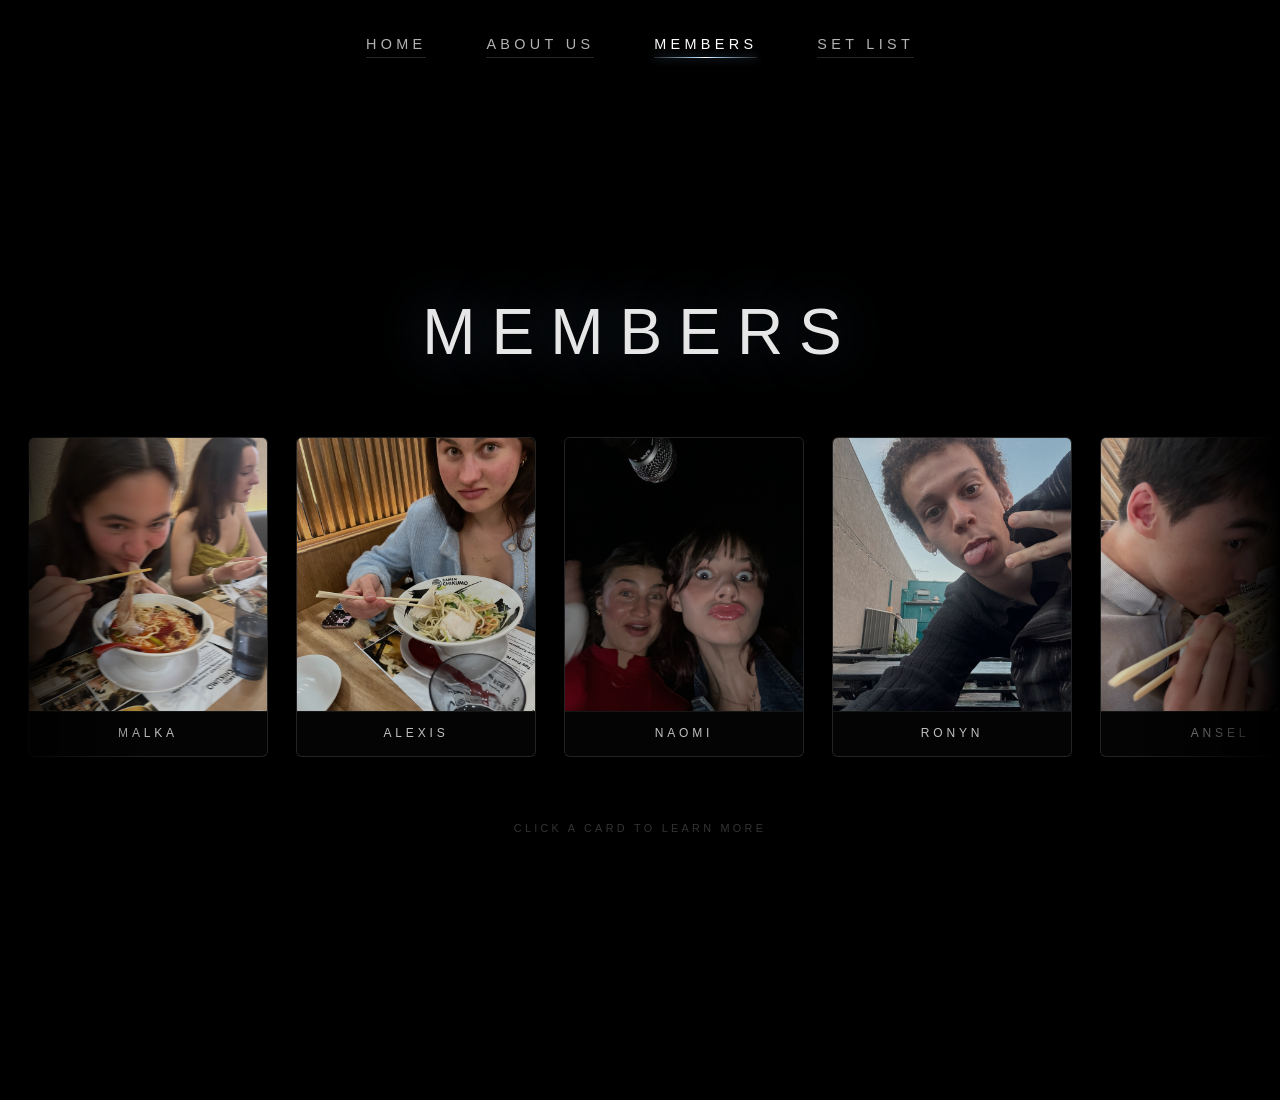
<file: members.html>
<!DOCTYPE html>
<html lang="en">
<head>
  <meta charset="UTF-8">
  <meta name="viewport" content="width=device-width, initial-scale=1.0">
  <link rel="stylesheet" href="style.css">
  <link rel="stylesheet" href="pages.css">
  <link rel="stylesheet" href="members.css">
  <title>Members – The GOATS</title>
  <link rel="icon" type="png" href="./assets/BlueEmoji.png">
</head>
<body>
  <div class="fixed-bg"></div>

  <nav class="nav">
    <div class="nav-inner">
      <a href="index.html" class="nav-link">Home</a>
      <a href="about.html" class="nav-link">About Us</a>
      <a href="members.html" class="nav-link nav-link--active">Members</a>
      <a href="setlist.html" class="nav-link">Set List</a>
    </div>
  </nav>

  <main class="members-page">
    <h1 class="page-title">Members</h1>

    <div class="carousel-track-wrap">
      <!-- Set 1 -->
      <div class="carousel-set">
        <div class="flip-card">
          <div class="flip-card__inner">
            <div class="flip-card__front">
              <img src="./assets/malka.png" alt="Member 1" class="flip-card__img">
              <span class="flip-card__name">Malka</span>
            </div>
            <div class="flip-card__back">
              <p class="flip-card__role">Keys</p>
              <p class="flip-card__bio">Malka the goat plays the keys and violin</p>
            </div>
          </div>
        </div>

        <div class="flip-card">
          <div class="flip-card__inner">
            <div class="flip-card__front">
              <img src="./assets/alexis.png" alt="Member 2" class="flip-card__img">
              <span class="flip-card__name">Alexis</span>
            </div>
            <div class="flip-card__back">
              <p class="flip-card__role">Vocals</p>
              <p class="flip-card__bio">Alexis sings hella good</p>
            </div>
          </div>
        </div>

        <div class="flip-card">
          <div class="flip-card__inner">
            <div class="flip-card__front">
              <img src="./assets/naomi.png" alt="Member 3" class="flip-card__img">
              <span class="flip-card__name">Naomi</span>
            </div>
            <div class="flip-card__back">
              <p class="flip-card__role">Vocals</p>
              <p class="flip-card__bio">Oh hello future actor</p>
            </div>
          </div>
        </div>

        <div class="flip-card">
          <div class="flip-card__inner">
            <div class="flip-card__front">
              <img src="./assets/ronyn.png" alt="Member 4" class="flip-card__img">
              <span class="flip-card__name">Ronyn</span>
            </div>
            <div class="flip-card__back">
              <p class="flip-card__role">Vocals</p>
              <p class="flip-card__bio">Literally shakespear</p>
            </div>
          </div>
        </div>

        <div class="flip-card">
          <div class="flip-card__inner">
            <div class="flip-card__front">
              <img src="./assets/ansel.png" alt="Member 5" class="flip-card__img">
              <span class="flip-card__name">Ansel</span>
            </div>
            <div class="flip-card__back">
              <p class="flip-card__role">Bass</p>
              <p class="flip-card__bio">Ansel my king, what those fingers do</p>
            </div>
          </div>
        </div>

        <div class="flip-card">
          <div class="flip-card__inner">
            <div class="flip-card__front">
              <img src="./assets/ranga.png" alt="Member 6" class="flip-card__img">
              <span class="flip-card__name">Ranga</span>
            </div>
            <div class="flip-card__back">
              <p class="flip-card__role">Electric Guitar</p>
              <p class="flip-card__bio">Ranga is also hella slick with those fingers</p>
            </div>
          </div>
        </div>

        <div class="flip-card">
          <div class="flip-card__inner">
            <div class="flip-card__front">
              <img src="./assets/tyler.png" alt="Member 7" class="flip-card__img">
              <span class="flip-card__name">Tyler</span>
            </div>
            <div class="flip-card__back">
              <p class="flip-card__role">Guitar/Drums</p>
              <p class="flip-card__bio">Wow so multitalented</p>
            </div>
          </div>
        </div>

        <div class="flip-card">
          <div class="flip-card__inner">
            <div class="flip-card__front">
              <img src="./assets/max.png" alt="Member 8" class="flip-card__img">
              <span class="flip-card__name">Max</span>
            </div>
            <div class="flip-card__back">
              <p class="flip-card__role">Trumpet</p>
              <p class="flip-card__bio">Wait who is this weird kid</p>
            </div>
          </div>
        </div>

        <div class="flip-card">
          <div class="flip-card__inner">
            <div class="flip-card__front">
              <img src="./assets/ellie.png" alt="Member 9" class="flip-card__img">
              <span class="flip-card__name">Ellie</span>
            </div>
            <div class="flip-card__back">
              <p class="flip-card__role">Violin</p>
              <p class="flip-card__bio">YOYOMA but violin</p>
            </div>
          </div>
        </div>

        <div class="flip-card">
          <div class="flip-card__inner">
            <div class="flip-card__front">
              <img src="./assets/maya.png" alt="Member 10" class="flip-card__img">
              <span class="flip-card__name">Maya</span>
            </div>
            <div class="flip-card__back">
              <p class="flip-card__role">Saxophone</p>
              <p class="flip-card__bio">"wait can you play careless whisper"</p>
            </div>
          </div>
        </div>

        <div class="flip-card">
          <div class="flip-card__inner">
            <div class="flip-card__front">
              <img src="./assets/london.png" alt="Member 11" class="flip-card__img">
              <span class="flip-card__name">London</span>
            </div>
            <div class="flip-card__back">
              <p class="flip-card__role">Drums</p>
              <p class="flip-card__bio">Drip king</p>
            </div>
          </div>
        </div>
        
      </div>
      <!-- /set 1 -->

      <!-- Set 2 — exact duplicate for seamless loop -->
            <!-- Set 1 -->
      <div class="carousel-set">

        <div class="flip-card">
          <div class="flip-card__inner">
            <div class="flip-card__front">
              <img src="./assets/malka.png" alt="Member 1" class="flip-card__img">
              <span class="flip-card__name">Malka</span>
            </div>
            <div class="flip-card__back">
              <p class="flip-card__role">Keys</p>
              <p class="flip-card__bio">Malka the goat plays the keys and violin</p>
            </div>
          </div>
        </div>

        <div class="flip-card">
          <div class="flip-card__inner">
            <div class="flip-card__front">
              <img src="./assets/alexis.png" alt="Member 2" class="flip-card__img">
              <span class="flip-card__name">Alexis</span>
            </div>
            <div class="flip-card__back">
              <p class="flip-card__role">Vocals</p>
              <p class="flip-card__bio">Alexis sings hella good</p>
            </div>
          </div>
        </div>

        <div class="flip-card">
          <div class="flip-card__inner">
            <div class="flip-card__front">
              <img src="./assets/naomi.png" alt="Member 3" class="flip-card__img">
              <span class="flip-card__name">Naomi</span>
            </div>
            <div class="flip-card__back">
              <p class="flip-card__role">Vocals</p>
              <p class="flip-card__bio">Oh hello future actor</p>
            </div>
          </div>
        </div>

        <div class="flip-card">
          <div class="flip-card__inner">
            <div class="flip-card__front">
              <img src="./assets/ronyn.png" alt="Member 4" class="flip-card__img">
              <span class="flip-card__name">Ronyn</span>
            </div>
            <div class="flip-card__back">
              <p class="flip-card__role">Vocals</p>
              <p class="flip-card__bio">Literally shakespear</p>
            </div>
          </div>
        </div>

        <div class="flip-card">
          <div class="flip-card__inner">
            <div class="flip-card__front">
              <img src="./assets/ansel.png" alt="Member 5" class="flip-card__img">
              <span class="flip-card__name">Ansel</span>
            </div>
            <div class="flip-card__back">
              <p class="flip-card__role">Bass</p>
              <p class="flip-card__bio">Ansel my king, what those fingers do</p>
            </div>
          </div>
        </div>

        <div class="flip-card">
          <div class="flip-card__inner">
            <div class="flip-card__front">
              <img src="./assets/ranga.png" alt="Member 6" class="flip-card__img">
              <span class="flip-card__name">Ranga</span>
            </div>
            <div class="flip-card__back">
              <p class="flip-card__role">Electric Guitar</p>
              <p class="flip-card__bio">Ranga is also hella slick with those fingers</p>
            </div>
          </div>
        </div>

        <div class="flip-card">
          <div class="flip-card__inner">
            <div class="flip-card__front">
              <img src="./assets/tyler.png" alt="Member 7" class="flip-card__img">
              <span class="flip-card__name">Tyler</span>
            </div>
            <div class="flip-card__back">
              <p class="flip-card__role">Guitar/Drums</p>
              <p class="flip-card__bio">Wow so multitalented</p>
            </div>
          </div>
        </div>

        <div class="flip-card">
          <div class="flip-card__inner">
            <div class="flip-card__front">
              <img src="./assets/max.png" alt="Member 8" class="flip-card__img">
              <span class="flip-card__name">Max</span>
            </div>
            <div class="flip-card__back">
              <p class="flip-card__role">Trumpet</p>
              <p class="flip-card__bio">Wait who is this weird kid</p>
            </div>
          </div>
        </div>

        <div class="flip-card">
          <div class="flip-card__inner">
            <div class="flip-card__front">
              <img src="./assets/ellie.png" alt="Member 9" class="flip-card__img">
              <span class="flip-card__name">Ellie</span>
            </div>
            <div class="flip-card__back">
              <p class="flip-card__role">Violin</p>
              <p class="flip-card__bio">YOYOMA but violin</p>
            </div>
          </div>
        </div>

        <div class="flip-card">
          <div class="flip-card__inner">
            <div class="flip-card__front">
              <img src="./assets/maya.png" alt="Member 10" class="flip-card__img">
              <span class="flip-card__name">Maya</span>
            </div>
            <div class="flip-card__back">
              <p class="flip-card__role">Saxophone</p>
              <p class="flip-card__bio">"wait can you play careless whisper"</p>
            </div>
          </div>
        </div>

        <div class="flip-card">
          <div class="flip-card__inner">
            <div class="flip-card__front">
              <img src="./assets/london.png" alt="Member 11" class="flip-card__img">
              <span class="flip-card__name">London</span>
            </div>
            <div class="flip-card__back">
              <p class="flip-card__role">Drums</p>
              <p class="flip-card__bio">Drip king</p>
            </div>
          </div>
        </div>
      </div><!-- /set 2 -->
    </div><!-- /carousel-track-wrap -->

    <p class="members-hint">Click a card to learn more</p>
  </main>

  <script>
    document.querySelectorAll('.flip-card').forEach(card => {
      card.addEventListener('click', () => {
        card.classList.toggle('is-flipped');
        const wrap = document.querySelector('.carousel-track-wrap');
        const anyFlipped = document.querySelector('.flip-card.is-flipped');
        wrap.classList.toggle('is-paused', !!anyFlipped);
      });
    });
  </script>
</body>
</html>
</file>
<file: style.css>
html, body {
  margin: 0;
  padding: 0;
  width: 100%;
  height: 100%;
  background:#000;
}

.fixed-bg {
  position: fixed;
  left:50%;
  top:50%;
  transform:translate(-50%, -50%);
  width:100vw;
  height:100vh;
}

.text-img {
  display:none;
}

canvas {
  position: absolute;
  top:50%;
  left:50%;
  transform:translate(-50%, -50%);  
  aspect-ratio: 1;
  width: 100%;
  height: auto;
}

@media (max-aspect-ratio: 1) {
  canvas {
    width: auto;
    height: 100%;
  }
}

@import url('https://fonts.googleapis.com/css2?family=Raleway:wght@300;400&display=swap');

/* ── Navigation ── */

.nav {
  position: fixed;
  top: clamp(20px, 4vh, 44px);
  left: 50%;
  transform: translateX(-50%);
  z-index: 20;
}

.nav-inner {
  display: flex;
  align-items: center;
  gap: clamp(28px, 6vw, 72px);
}

.nav-link {
  position: relative;
  font-family: 'Raleway', sans-serif;
  font-weight: 300;
  font-size: clamp(0.7rem, 1.4vw, 0.9rem);
  letter-spacing: 0.3em;
  text-transform: uppercase;
  color: rgba(255, 255, 255, 0.7);
  text-decoration: none;
  padding-bottom: 6px;
  transition: color 0.3s ease;
}

/* The underline track (always visible, very dim) */
.nav-link::before {
  content: '';
  position: absolute;
  bottom: 0;
  left: 0;
  width: 100%;
  height: 1px;
  background: rgba(255, 255, 255, 0.15);
}

/* The animated underline */
.nav-link::after {
  content: '';
  position: absolute;
  bottom: 0;
  left: 0;
  width: 100%;
  height: 1px;
  background: linear-gradient(
    90deg,
    transparent,
    rgba(180, 220, 255, 0.9) 40%,
    rgba(255, 255, 255, 1) 50%,
    rgba(180, 220, 255, 0.9) 60%,
    transparent
  );
  transform: scaleX(0);
  transform-origin: left center;
  transition: transform 0.4s cubic-bezier(0.4, 0, 0.2, 1),
              opacity 0.3s ease;
  opacity: 0;
  box-shadow: 0 0 8px rgba(140, 200, 255, 0.6);
}

.nav-link:hover {
  color: rgba(255, 255, 255, 1);
}

.nav-link:hover::after {
  transform: scaleX(1);
  opacity: 1;
}

/* ── Frost Button ── */

.frost-btn {
  position: fixed;
  bottom: clamp(24px, 5vh, 52px);
  left: 50%;
  transform: translateX(-50%);
  z-index: 10;
  display: inline-flex;
  align-items: center;
  justify-content: center;
  overflow: hidden;
  padding: 0.75em 2.6em;
  border-radius: 999px;
  text-decoration: none;
  background: rgba(255, 255, 255, 0.06);
  border: 1px solid rgba(255, 255, 255, 0.18);
  backdrop-filter: blur(10px) saturate(1.4);
  -webkit-backdrop-filter: blur(10px) saturate(1.4);
  box-shadow:
    0 0 0 1px rgba(255,255,255,0.04) inset,
    0 8px 32px rgba(0, 0, 0, 0.45),
    0 0 40px rgba(140, 200, 255, 0.06);
  cursor: pointer;
  transition: background 0.35s ease, box-shadow 0.35s ease, border-color 0.35s ease, transform 0.2s ease;
}

.frost-btn__text {
  position: relative;
  z-index: 1;
  font-family: 'Raleway', sans-serif;
  font-weight: 300;
  font-size: clamp(0.75rem, 1.5vw, 0.95rem);
  letter-spacing: 0.28em;
  text-transform: uppercase;
  color: rgba(255, 255, 255, 0.82);
  transition: color 0.35s ease;
}

.frost-btn__shimmer {
  position: absolute;
  inset: 0;
  background: linear-gradient(110deg, transparent 30%, rgba(255,255,255,0.13) 50%, transparent 70%);
  transform: translateX(-100%);
  transition: none;
}

.frost-btn:hover {
  background: rgba(255, 255, 255, 0.11);
  border-color: rgba(180, 220, 255, 0.35);
  box-shadow:
    0 0 0 1px rgba(255,255,255,0.07) inset,
    0 8px 40px rgba(0, 0, 0, 0.5),
    0 0 60px rgba(140, 200, 255, 0.14);
  transform: translateX(-50%) translateY(-2px);
}

.frost-btn:hover .frost-btn__text {
  color: rgba(255, 255, 255, 1);
}

.frost-btn:hover .frost-btn__shimmer {
  transform: translateX(100%);
  transition: transform 0.55s ease;
}

.frost-btn:active {
  transform: translateX(-50%) translateY(0px) scale(0.97);
}
</file>
<file: pages.css>
/* ── pages.css – shared styles for inner pages ── */

body {
  overflow-y: auto;
}

/* Solid dark background for inner pages (no canvas/particles) */
.fixed-bg {
  background: #000;
}

/* On inner pages, nav also shows a "Home" link — same spacing */
.nav-inner {
  gap: clamp(20px, 5vw, 60px);
}

/* Active nav link — underline stays visible permanently */
.nav-link--active {
  color: rgba(255, 255, 255, 1) !important;
}

.nav-link--active::after {
  transform: scaleX(1) !important;
  opacity: 1 !important;
}

/* ── Page content ── */

.page-content {
  position: relative;
  z-index: 10;
  min-height: 100vh;
  display: flex;
  flex-direction: column;
  align-items: center;
  justify-content: center;
  padding: 120px clamp(24px, 8vw, 120px) 80px;
  text-align: center;
}

.page-title {
  font-family: 'Raleway', sans-serif;
  font-weight: 300;
  font-size: clamp(2rem, 6vw, 4rem);
  letter-spacing: 0.25em;
  text-transform: uppercase;
  color: rgba(255, 255, 255, 0.9);
  margin: 0 0 1.2em;
  /* Subtle blue glow to match the site's snow/particle color */
  text-shadow: 0 0 60px rgba(140, 200, 255, 0.25);
}

.page-description {
  font-family: 'Raleway', sans-serif;
  font-weight: 300;
  font-size: clamp(0.85rem, 2vw, 1.2rem);
  letter-spacing: 0.12em;
  color: rgba(255, 255, 255, 0.45);
  margin: -0.6em 0 1.8em;
}


.page-body {
  font-family: 'Raleway', sans-serif;
  font-weight: 300;
  font-size: clamp(0.85rem, 1.8vw, 1.05rem);
  letter-spacing: 0.08em;
  line-height: 1.9;
  color: rgba(255, 255, 255, 0.5);
  max-width: 640px;
  margin: 0;
}



/* ── About page two-column layout ── */

.about-layout {
  flex-direction: row;
  align-items: center;
  justify-content: center;
  gap: clamp(40px, 7vw, 100px);
  text-align: left;
  padding: 100px clamp(24px, 8vw, 120px) 80px;
}

.about-text {
  flex: 1 1 0;
  max-width: 480px;
  display: flex;
  flex-direction: column;
  gap: 1.4em;
}

.about-title {
  margin: 0;
  text-align: left;
}

.about-body {
  font-family: 'Raleway', sans-serif;
  font-weight: 300;
  font-size: clamp(0.95rem, 1.6vw, 1.1rem);
  letter-spacing: 0.07em;
  line-height: 2;
  color: rgba(255, 255, 255, 0.58);
  margin: 0;
}

.about-image-wrap {
  flex: 0 0 auto;
  width: clamp(220px, 34vw, 440px);
  aspect-ratio: 3 / 4;
  border-radius: 4px;
  overflow: hidden;
  border: 1px solid rgba(255, 255, 255, 0.1);
  box-shadow:
    0 0 0 1px rgba(255,255,255,0.04) inset,
    0 20px 60px rgba(0, 0, 0, 0.7),
    0 0 80px rgba(140, 200, 255, 0.05);
}

.about-image {
  width: 100%;
  height: 100%;
  object-fit: cover;
  display: block;
  filter: brightness(0.88) saturate(0.9);
  transition: filter 0.5s ease, transform 0.6s ease;
}

.about-image-wrap:hover .about-image {
  filter: brightness(1) saturate(1);
  transform: scale(1.03);
}

/* ── Set List ── */

.setlist {
  list-style: none;
  margin: 0;
  padding: 0;
}

.setlist li {
  font-family: 'Raleway', sans-serif;
  font-weight: 300;
  font-size: clamp(0.85rem, 1.6vw, 1rem);
  letter-spacing: 0.08em;
  color: rgba(255, 255, 255, 0.75);
  padding: 0.55em 0;
  border-bottom: 1px solid rgba(255, 255, 255, 0.07);
}

.setlist li:first-child {
  border-top: 1px solid rgba(255, 255, 255, 0.07);
}

.setlist li.featured {
  color: rgba(200, 230, 255, 0.9);
}

.setlist li.hidden {
  display: none;
}

.show-more-btn {
  display: block;
  margin: 1.6em auto 0;
  background: none;
  border: none;
  font-family: 'Raleway', sans-serif;
  font-weight: 300;
  font-size: clamp(0.7rem, 1.3vw, 0.85rem);
  letter-spacing: 0.28em;
  text-transform: uppercase;
  color: rgba(180, 220, 255, 0.75);
  cursor: pointer;
  padding-bottom: 5px;
  position: relative;
  transition: color 0.3s ease;
}

.show-more-btn::after {
  content: '';
  position: absolute;
  bottom: 0;
  left: 0;
  width: 100%;
  height: 1px;
  background: linear-gradient(
    90deg,
    transparent,
    rgba(180, 220, 255, 0.7) 40%,
    rgba(255, 255, 255, 0.9) 50%,
    rgba(180, 220, 255, 0.7) 60%,
    transparent
  );
  transform: scaleX(0);
  transform-origin: left center;
  transition: transform 0.4s cubic-bezier(0.4, 0, 0.2, 1);
  opacity: 0.8;
}

.show-more-btn:hover {
  color: rgba(255, 255, 255, 1);
}

.show-more-btn:hover::after {
  transform: scaleX(1);
}

/* Stack vertically on narrow screens */
@media (max-width: 700px) {
  .about-layout {
    flex-direction: column;
    text-align: center;
    gap: 36px;
  }
  .about-title {
    text-align: center;
  }
  .about-image-wrap {
    width: 80vw;
    aspect-ratio: 4 / 3;
  }
}
</file>
<file: members.css>
/* ── members.css ── */

/* Card dimensions — tweak these to taste */
:root {
  --card-w: 240px;
  --card-h: 320px;
  --card-gap: 28px;
  --scroll-speed: 36s;
}

/* ── Page wrapper ── */

.members-page {
  position: relative;
  z-index: 10;
  min-height: 100vh;
  display: flex;
  flex-direction: column;
  align-items: center;
  justify-content: center;
  padding: 120px 0 80px;
  overflow: hidden;
}

.members-page .page-title {
  margin-bottom: 3rem;
}

/* ── Carousel ── */

/* Fade edges so cards ghost in/out at the sides */
.carousel-track-wrap {
  position: relative;
  width: 100vw;
  display: flex;
  overflow: hidden;
  -webkit-mask-image: linear-gradient(
    to right,
    transparent 0%,
    black 12%,
    black 88%,
    transparent 100%
  );
  mask-image: linear-gradient(
    to right,
    transparent 0%,
    black 12%,
    black 88%,
    transparent 100%
  );
}

/* Each set is a flex row of cards */
.carousel-set {
  display: flex;
  flex-shrink: 0;
  gap: var(--card-gap);
  padding: 20px var(--card-gap);
  animation: scroll-left var(--scroll-speed) linear infinite;
}

/* Pause both sets when any card is flipped */
.carousel-track-wrap.is-paused .carousel-set {
  animation-play-state: paused;
}

/* Also pause on hover (CSS-only fallback) */
/* .carousel-track-wrap:hover .carousel-set {
  animation-play-state: paused;
} */

@keyframes scroll-left {
  from { transform: translateX(0); }
  to   { transform: translateX(calc(-100% - var(--card-gap))); }
}

/* ── Flip card ── */

.flip-card {
  flex-shrink: 0;
  width: var(--card-w);
  height: var(--card-h);
  perspective: 1000px;
  cursor: pointer;
}

.flip-card__inner {
  position: relative;
  width: 100%;
  height: 100%;
  transform-style: preserve-3d;
  transition: transform 0.65s cubic-bezier(0.4, 0, 0.2, 1);
  border-radius: 6px;
}

.flip-card.is-flipped .flip-card__inner {
  transform: rotateY(180deg);
}

/* Shared face styles */
.flip-card__front,
.flip-card__back {
  position: absolute;
  inset: 0;
  backface-visibility: hidden;
  -webkit-backface-visibility: hidden;
  border-radius: 6px;
  overflow: hidden;
  border: 1px solid rgba(255, 255, 255, 0.1);
}

/* ── Front face ── */

.flip-card__front {
  background: #0a0a0a;
  display: flex;
  flex-direction: column;
}

.flip-card__img {
  width: 100%;
  flex: 1;
  min-height: 0;
  object-fit: cover;
  display: block;
  filter: brightness(0.85) saturate(0.85);
  transition: filter 0.4s ease;
}

.flip-card:hover .flip-card__img {
  filter: brightness(1) saturate(1);
}

.flip-card__name {
  display: block;
  padding: 14px 16px 16px;
  font-family: 'Raleway', sans-serif;
  font-weight: 300;
  font-size: 0.75rem;
  letter-spacing: 0.32em;
  text-transform: uppercase;
  color: rgba(255, 255, 255, 0.75);
  background: rgba(0, 0, 0, 0.6);
  border-top: 1px solid rgba(255, 255, 255, 0.07);
  text-align: center;
}

/* ── Back face ── */

.flip-card__back {
  transform: rotateY(180deg);
  background: rgba(8, 14, 24, 0.96);
  backdrop-filter: blur(12px);
  display: flex;
  flex-direction: column;
  align-items: center;
  justify-content: center;
  gap: 1rem;
  padding: 32px 24px;
  box-shadow:
    inset 0 0 0 1px rgba(140, 200, 255, 0.08),
    0 0 60px rgba(140, 200, 255, 0.04);
}

.flip-card__role {
  margin: 0;
  font-family: 'Raleway', sans-serif;
  font-weight: 300;
  font-size: 0.7rem;
  letter-spacing: 0.4em;
  text-transform: uppercase;
  color: rgba(140, 200, 255, 0.7);
}

.flip-card__bio {
  margin: 0;
  font-family: 'Raleway', sans-serif;
  font-weight: 300;
  font-size: 0.82rem;
  letter-spacing: 0.05em;
  line-height: 1.85;
  color: rgba(255, 255, 255, 0.55);
  text-align: center;
}

/* ── Hint text ── */

.members-hint {
  margin-top: 2.8rem;
  font-family: 'Raleway', sans-serif;
  font-weight: 300;
  font-size: 0.68rem;
  letter-spacing: 0.3em;
  text-transform: uppercase;
  color: rgba(255, 255, 255, 0.2);
}

/* ── Responsive ── */

@media (max-width: 600px) {
  :root {
    --card-w: 180px;
    --card-h: 240px;
    --card-gap: 18px;
  }
}
</file>
